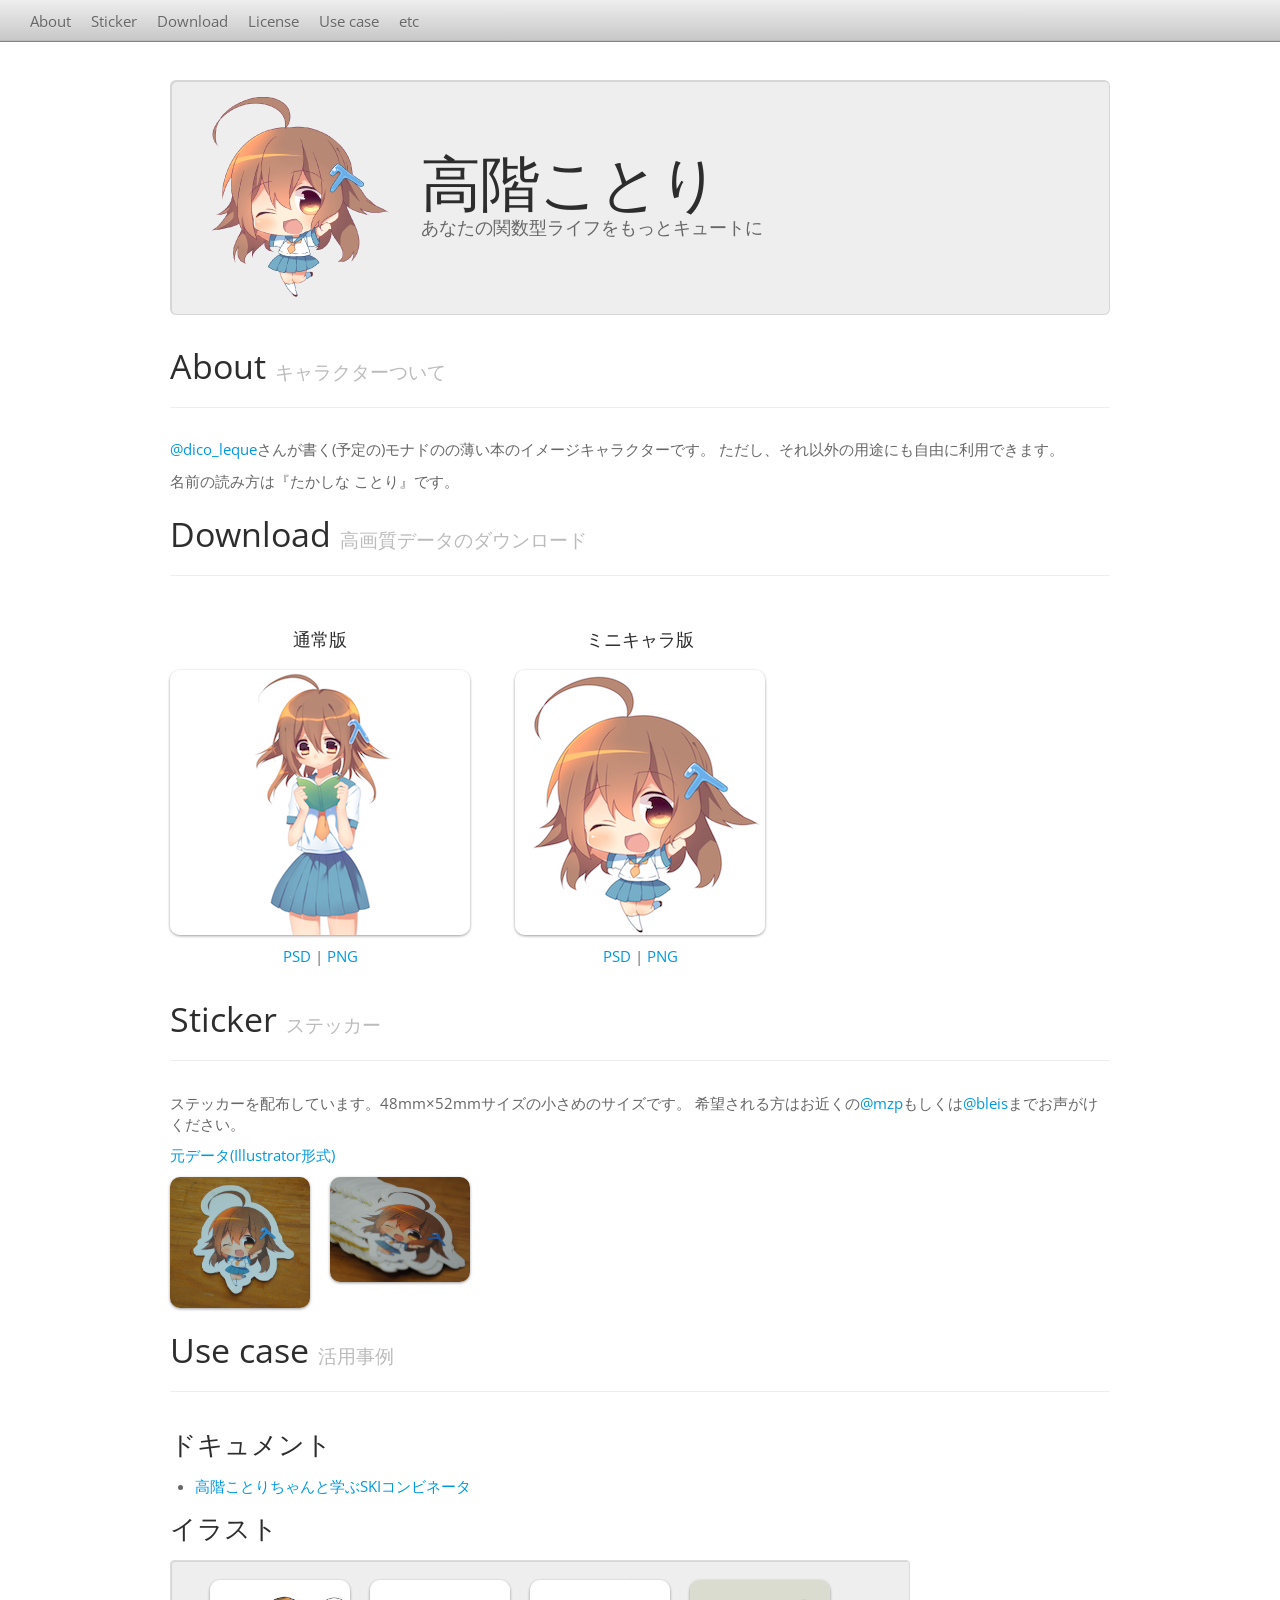
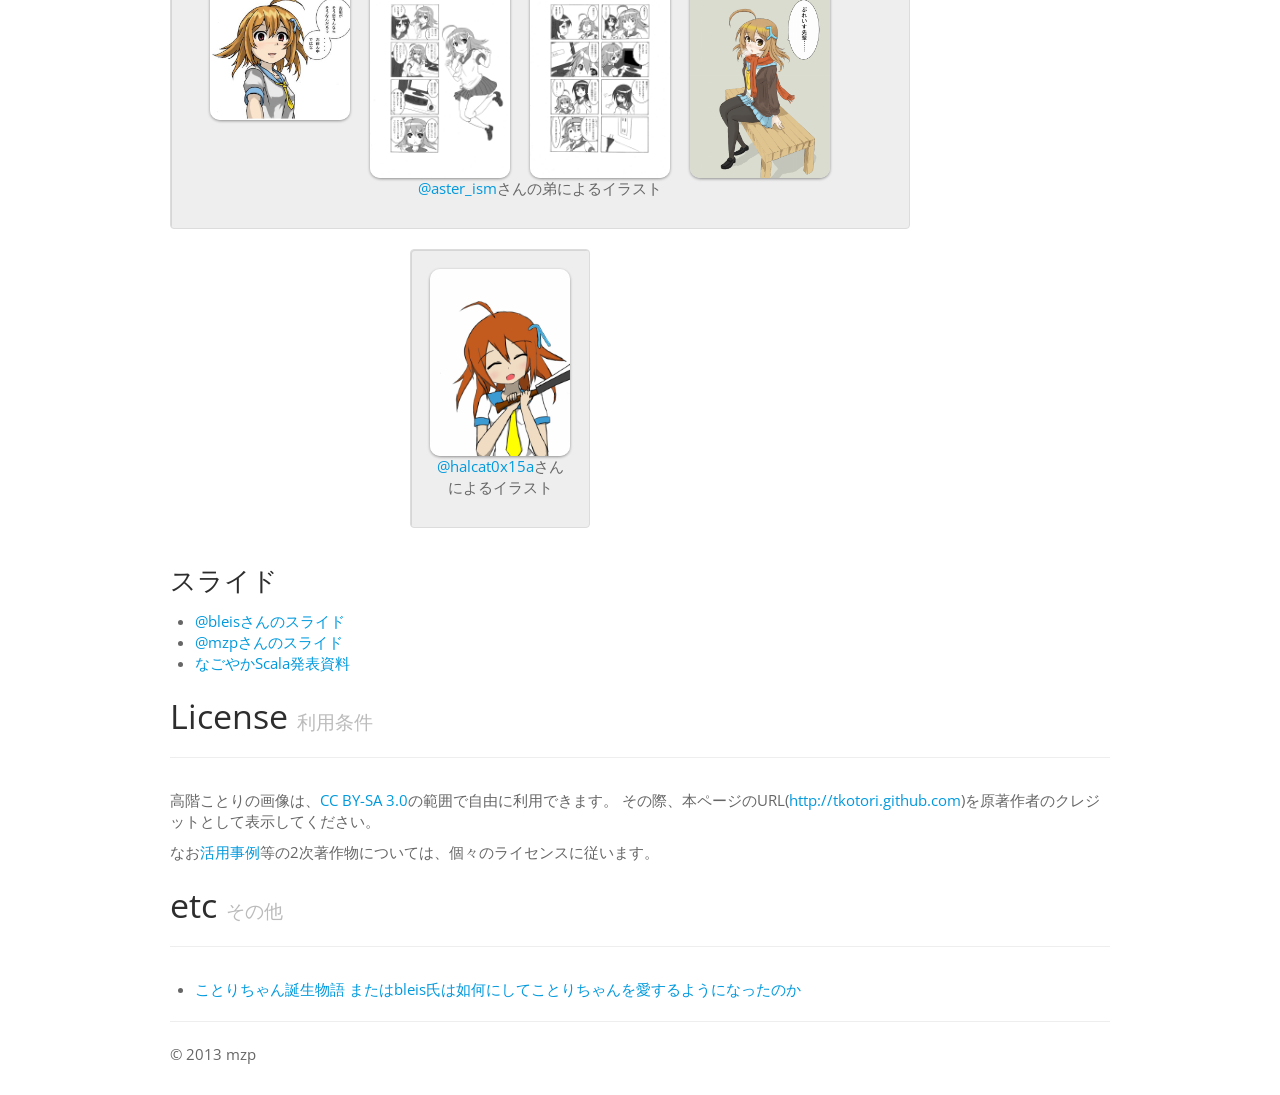
<file: index.html>
<!DOCTYPE html>
<html lang="ja">
  <head>
    <meta http-equiv="content-type" content="text/html; charset=UTF-8" />
    <link rel="canonical" href="http://tkotori.github.com/" />
    <link href="/favicon.ico" rel="shortcut icon" type="image/vnd.microsoft.icon">
    <link rel="stylesheet" href="/styles/bootstrap.min.css" type="text/css" media="screen, projection">
    <link rel="stylesheet" href="/styles/main.css" type="text/css" media="screen, projection">
    <title>高階ことり Website</title>
  </head>
  <body>
    <header>
      <div class="navbar navbar-fixed-top">
        <div class="navbar-inner">
          <ul class="nav">
            <li><a href="#about">About</a></li>
            <li><a href="#sticker">Sticker</a></li>
            <li><a href="#download">Download</a></li>
            <li><a href="#license">License</a></li>
            <li><a href="#use-case">Use case</a></li>
            <li><a href="#etc">etc</a></li>
          </ul>
        </div>
      </div>
    </header>
    <div class="container">
     <div class="hero-unit">
        <h1>高階ことり</h1>
        <p>あなたの関数型ライフをもっとキュートに</p>
      </div>
      <section id="about">
        <div class="page-header">
          <h2>About <small>キャラクターついて</small></h2>
        </div>
        <p>
          <a href="http://twitter.com/dico_leque">@dico_leque</a>さんが書く(予定の)モナドのの薄い本のイメージキャラクターです。
        ただし、それ以外の用途にも自由に利用できます。</p>
        <p>名前の読み方は『たかしな ことり』です。</p>
      </section>

      <section id="download">
        <div class="page-header">
          <h2>Download <small>高画質データのダウンロード</small></h2>
        </div>
        <div class="row images">
          <div class="span4">
            <h3>通常版</h3>
            <p><img src="images/normal-thumbnail.png"></p>
            <p><a href="images/normal.psd">PSD</a> | <a href="images/normal.png">PNG</a></p>
          </div>
          <div class="span4">
            <h3>ミニキャラ版</h3>
            <p><img src="images/mini-thumbnail.png"></p>
            <p><a href="images/mini.psd">PSD</a> | <a href="images/mini.png">PNG</a></p>
          </div>
        </div>
      </section>

      <section id="sticker">
        <div class="page-header">
          <h2>Sticker <small>ステッカー</small></h2>
        </div>
        <p>
          ステッカーを配布しています。48mm×52mmサイズの小さめのサイズです。
          希望される方はお近くの<a href="http://twitter.com/mzp">@mzp</a>もしくは<a href="http://twitter.com/bleis">@bleis</a>までお声がけください。
        </p>
        <p>
          <a href="images/sticker.ai">元データ(Illustrator形式)</a>
        </p>
        <div class="row images">
          <div class="span2">
            <a href="images/sticker.png"><img src="images/sticker.png" /></a>
          </div>
          <div class="span2">
            <a href="images/many-sticker.png"><img src="images/many-sticker.png" /></a>
          </div>
        </div>
      </section>

      <section id="use-case">
        <div class="page-header">
          <h2>Use case <small>活用事例</small></h2>
        </div>
        <h3>ドキュメント</h3>
        <ul>
          <li><a href="http://www.tatapa.org/~takuo/kotori_ski/index.html">高階ことりちゃんと学ぶSKIコンビネータ</a></li>
        </ul>
        <h3>イラスト</h3>
        <div class="row images">
          <div class="span9 well">
            <div class="span2">
              <a href="use_case/words.png"><img src="use_case/words.png" /></a>
            </div>
            <div class="span2">
              <a href="use_case/comic1.png"><img src="use_case/comic1.png" /></a>
            </div>
            <div class="span2">
              <a href="use_case/comic2.png"><img src="use_case/comic2.png" /></a>
            </div>
            <div class="span2">
              <a href="use_case/bleis.png"><img src="use_case/bleis.png" /></a>
            </div>
            <p><a href="http://twitter.com/aster_ism">@aster_ism</a>さんの弟によるイラスト</p>
          </div>
        </div>
        <div class="row images">
          <div class="span3">
            <script src="http://source.pixiv.net/source/embed.js" data-id="32297558_d17bf8d172927bbb008056bf436b4843" data-size="small" data-border="on" charset="utf-8"></script><noscript><p><a href="http://www.pixiv.net/member_illust.php?mode=medium&amp;illust_id=32297558" target="_blank">高階ことりちゃんとものまね鳥</a> by <a href="http://www.pixiv.net/member.php?id=3584" target="_blank">ると</a> on <a href="http://www.pixiv.net/" target="_blank">pixiv</a></p></noscript>
          </div>
          <div class="span2 well">
            <a href="use_case/nata.png"><img src="use_case/nata.png" /></a>
            <p><a href="http://twitter.com/halcat0x15a">@halcat0x15a</a>さんによるイラスト</p>
          </div>
        </div>
        <h3>スライド</h3>
        <ul>
          <li><a href="http://www.slideshare.net/bleistift">@bleisさんのスライド</a></li>
          <li><a href="http://www.slideshare.net/mzpi">@mzpさんのスライド</a></li>
          <li><a href="http://partake.in/events/d85448d4-575d-46cb-8f8a-d7bad31a7616">なごやかScala発表資料</a></li>
        </ul>
        </section>

      <section id="license">
        <div class="page-header">
          <h2>License <small>利用条件</small></h2>
        </div>
        <p>高階ことりの画像は、<a href="http://creativecommons.org/licenses/by-sa/3.0/deed.ja">CC BY-SA 3.0</a>の範囲で自由に利用できます。 その際、本ページのURL(<a href="http://tkotori.github.com">http://tkotori.github.com</a>)を原著作者のクレジットとして表示してください。
        </p>
        <p>なお<a href="#use-case">活用事例</a>等の2次著作物については、個々のライセンスに従います。</p>
      </section>


      <section id="etc">
        <div class="page-header">
          <h2>etc <small>その他</small></h2>
        </div>
        <ul>
          <li><a href="http://mzp.hatenablog.com/entry/2012/12/04/212043">ことりちゃん誕生物語 またはbleis氏は如何にしてことりちゃんを愛するようになったのか</a></li>
        </ul>
      </section>
      <hr />
      <footer>&copy; 2013 mzp</footer>
   </div>
  </body>
</html>
</file>
<file: styles/main.css>
.navbar-inner {
  padding-left: 20px !IMPORTANT;
}

.container {
  padding-top: 80px;
  padding-bottom: 30px;
}
.hero-unit{
  background-repeat: no-repeat;
  background-position: 40px 50%;
  background-image:url(/images/background.png);
  padding-left: 250px;
}

.images {
  text-align: center;
}

.images h3 {
  font-size: 18px;
}

.images img {
  border-radius: 10px;
  box-shadow: 0 1px 3px rgba(0, 0, 0, .4);
}
</file>
